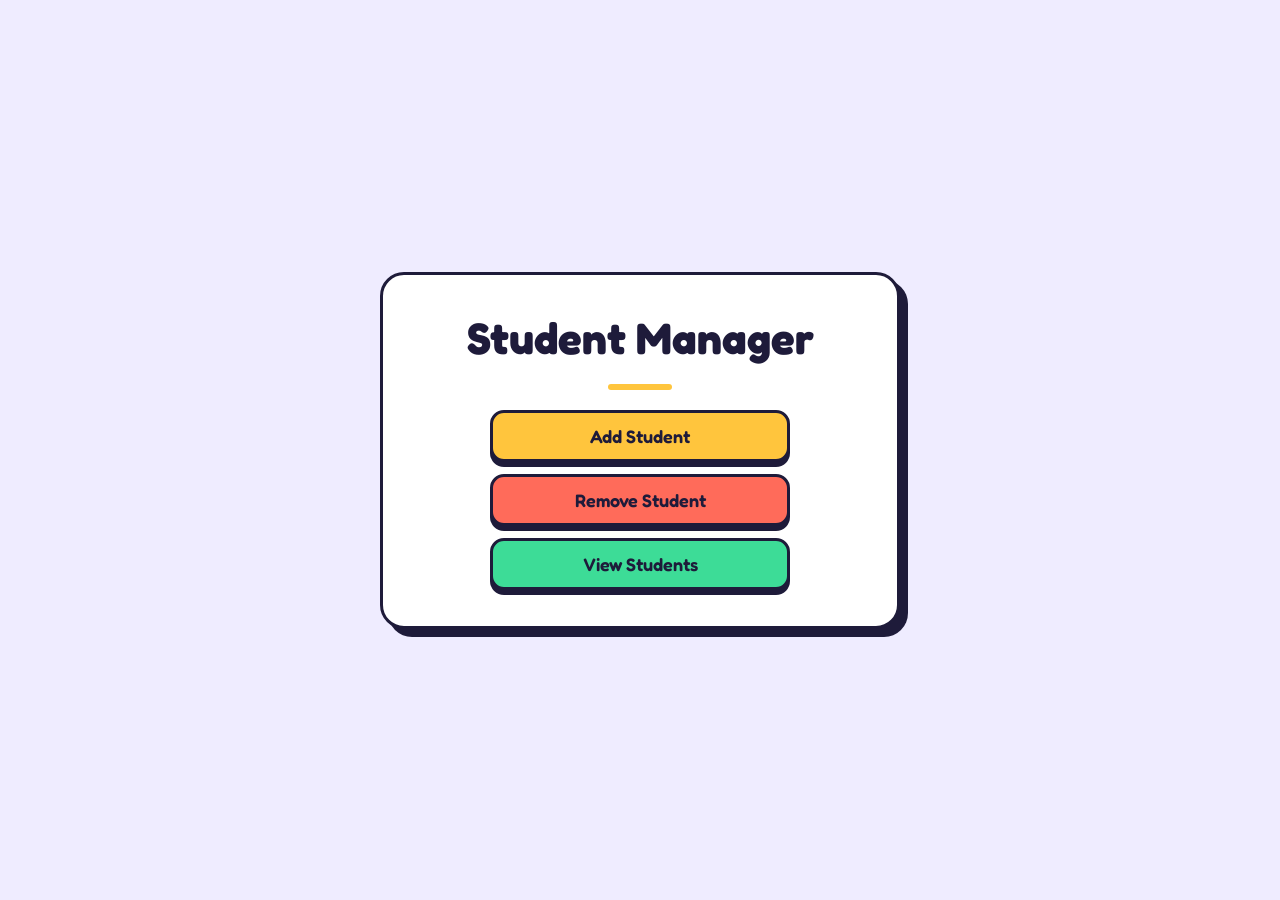
<file: templates/index.html>
<!DOCTYPE html>
<html lang="en">
<head>
    <meta charset="UTF-8">
    <meta name="viewport" content="width=device-width, initial-scale=1.0">
    <link rel="preconnect" href="https://fonts.googleapis.com">
    <link rel="preconnect" href="https://fonts.gstatic.com" crossorigin>
    <link href="https://fonts.googleapis.com/css2?family=Fredoka:wght@400;600&display=swap" rel="stylesheet">
    <title>Student Manager</title>
    <link rel="stylesheet" href="/static/style.css">
</head>
<body>

    <div class="panel">
        <h1>Student Manager</h1>
        <hr>
        <div class="button-row" style="flex-direction: column; align-items: center;">
            <a href="add" class="btn menu-button">Add Student</a>
            <a href="remove" class="btn menu-button">Remove Student</a>
            <a href="view" class="btn menu-button">View Students</a>
        </div>
    </div>

</body>
</html>
</file>
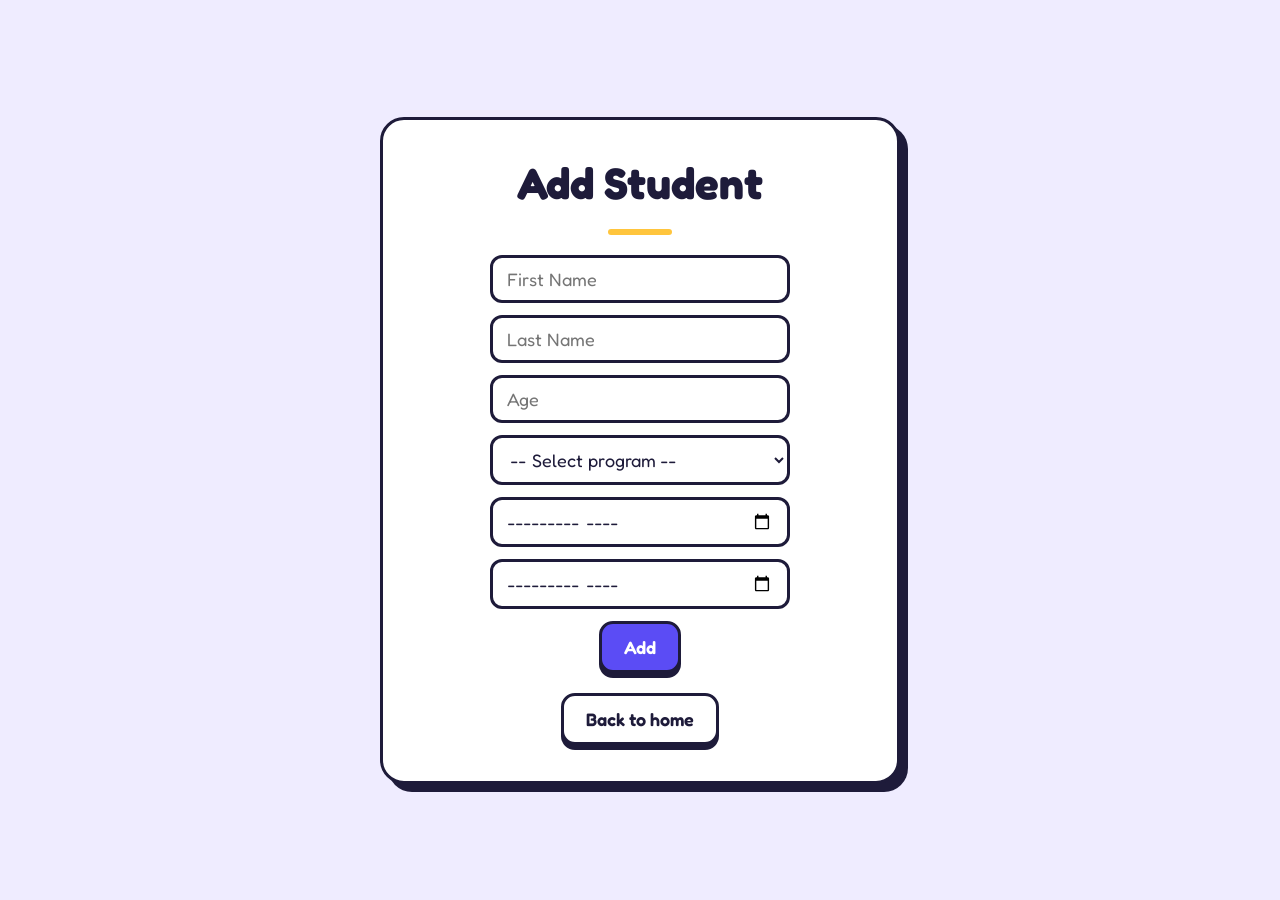
<file: templates/add.html>
<!DOCTYPE html>
<html lang="en">
<head>
    <meta charset="UTF-8">
    <meta name="viewport" content="width=device-width, initial-scale=1.0">
    <link rel="preconnect" href="https://fonts.googleapis.com">
    <link rel="preconnect" href="https://fonts.gstatic.com" crossorigin>
    <link href="https://fonts.googleapis.com/css2?family=Fredoka:wght@400;600&display=swap" rel="stylesheet">
    <title>Add Student</title>
    <link rel="stylesheet" href="/static/style.css">
</head>
<body>

    <div class="panel">
        <h1>Add Student</h1>
        <hr>

        <form method="POST">
            <input type="text" class="search-box" name="first_name" placeholder="First Name" required>
            <input type="text" class="search-box" name="last_name" placeholder="Last Name" required>
            <input type="number" class="search-box" name="age" placeholder="Age" required>

            <select name="program" class="search-box" required>
                <option value="">-- Select program --</option>
                <option value="Computer Science">Computer Science</option>
                <option value="Business">Business</option>
                <option value="Engineering">Engineering</option>
                <option value="Others">Others</option>
            </select>

            <input type="month" class="search-box" name="start_date" required>
            <input type="month" class="search-box" name="end_date" required>

            <button type="submit" class="btn">Add</button>
        </form>

        <a href="/" class="btn btn-secondary">Back to home</a>
    </div>

</body>
</html>
</file>
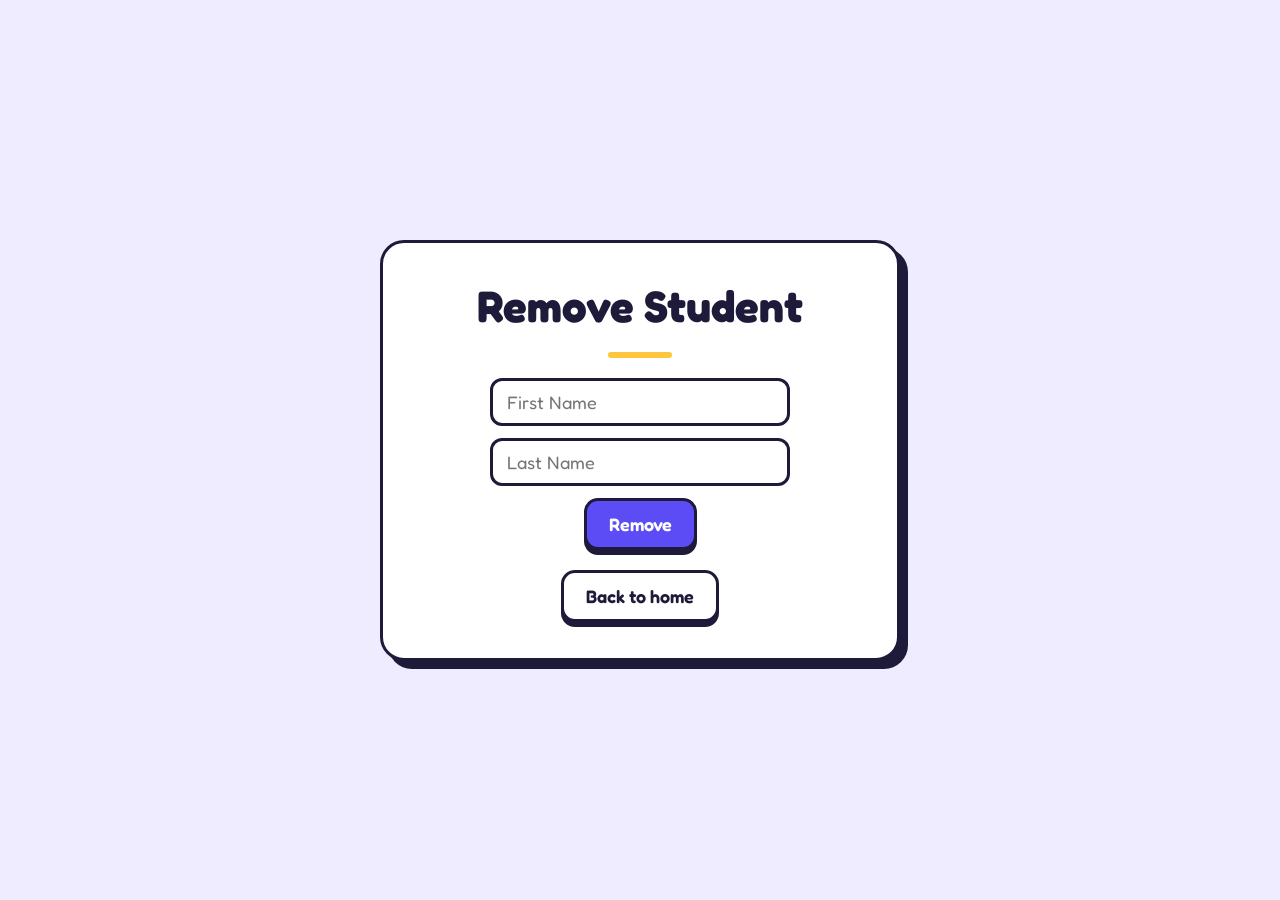
<file: templates/remove.html>
<!DOCTYPE html>
<html lang="en">
<head>
    <meta charset="UTF-8">
    <meta name="viewport" content="width=device-width, initial-scale=1.0">
    <link rel="preconnect" href="https://fonts.googleapis.com">
    <link rel="preconnect" href="https://fonts.gstatic.com" crossorigin>
    <link href="https://fonts.googleapis.com/css2?family=Fredoka:wght@400;600&display=swap" rel="stylesheet">
    <title>Remove Student</title>
    <link rel="stylesheet" href="/static/style.css">
</head>
<body>

    <div class="panel">
        <h1>Remove Student</h1>
        <hr>

        <form method="POST">
            <input type="text" class="search-box" name="first_name" placeholder="First Name" required>
            <input type="text" class="search-box" name="last_name" placeholder="Last Name" required>
            <button type="submit" class="btn">Remove</button>
        </form>

        <a href="/" class="btn btn-secondary">Back to home</a>
    </div>

</body>
</html>
</file>
<file: static/style.css>
/* colors used everywhere, defined once so they are easy to change */
:root {
  --page: #efecff;
  --ink: #1e1b3a;
  --white: #ffffff;
  --indigo: #5b4cf5;
  --sun: #ffc53d;
  --coral: #ff6b5a;
  --mint: #3ddc97;
}

body {
  margin: 0;
  min-height: 100vh;
  display: flex;
  align-items: center;
  justify-content: center;
  padding: 24px;
  box-sizing: border-box;
  font-family: "Fredoka", system-ui, sans-serif;
  color: var(--ink);
  background: var(--page);
}

/* ---------- the main card (every page) ---------- */
.panel {
  display: flex;
  flex-direction: column;
  align-items: center;
  gap: 20px;
  text-align: center;
  width: min(100%, 520px);
  padding: 36px 28px;
  box-sizing: border-box;
  background: var(--white);
  border: 3px solid var(--ink);
  border-radius: 24px;
  box-shadow: 8px 8px 0 var(--ink);
}

/* the view page needs more room for the table */
.panel-wide {
  width: min(100%, 980px);
}

h1 {
  font-size: 44px;
  margin: 0;
}

/* the short yellow line under each title */
hr {
  width: 64px;
  height: 6px;
  margin: 0;
  border: 0;
  border-radius: 3px;
  background: var(--sun);
}

form,
.search-row,
.button-row {
  display: flex;
  flex-wrap: wrap;
  justify-content: center;
  gap: 12px;
  width: 100%;
}

form {
  flex-direction: column;
  align-items: center;
}

/* ---------- buttons ---------- */
.btn {
  display: inline-block;
  font-family: inherit;
  font-size: 18px;
  font-weight: 600;
  text-decoration: none;
  padding: 12px 22px;
  color: var(--white);
  background: var(--indigo);
  border: 3px solid var(--ink);
  border-radius: 14px;
  box-shadow: 0 5px 0 var(--ink);
  cursor: pointer;
}

/* the button sinks when you press it */
.btn:active {
  transform: translateY(5px);
  box-shadow: 0 0 0 var(--ink);
}

.btn:focus-visible,
input:focus-visible,
select:focus-visible {
  outline: 3px solid var(--indigo);
  outline-offset: 3px;
}

.btn-secondary {
  background: var(--white);
  color: var(--ink);
}

/* home page buttons: one color for each */
.menu-button {
  width: 100%;
  max-width: 300px;
  box-sizing: border-box;
  color: var(--ink);
}

.menu-button:nth-child(1) {
  background: var(--sun);
}

.menu-button:nth-child(2) {
  background: var(--coral);
}

.menu-button:nth-child(3) {
  background: var(--mint);
}

/* ---------- inputs and dropdowns ---------- */
.search-box {
  font-family: inherit;
  font-size: 18px;
  padding: 10px 14px;
  color: var(--ink);
  background: var(--white);
  border: 3px solid var(--ink);
  border-radius: 12px;
}

form .search-box {
  width: 100%;
  max-width: 300px;
  box-sizing: border-box;
}

.search-row .search-box {
  width: 150px;
  box-sizing: border-box;
}

/* ---------- table ---------- */
.table-wrap {
  width: 100%;
  overflow-x: auto;
}

table {
  width: 100%;
  border-collapse: separate;
  border-spacing: 0;
  border: 3px solid var(--ink);
  border-radius: 16px;
  overflow: hidden;
}

th {
  background: var(--indigo);
  color: var(--white);
}

th,
td {
  padding: 12px;
  text-align: center;
  border-bottom: 2px solid var(--ink);
}

tr:last-child td {
  border-bottom: 0;
}

tr:nth-child(even) td {
  background: var(--page);
}

/* small screens */
@media (max-width: 480px) {
  .panel {
    padding: 28px 18px;
  }

  h1 {
    font-size: 34px;
  }
}
</file>
